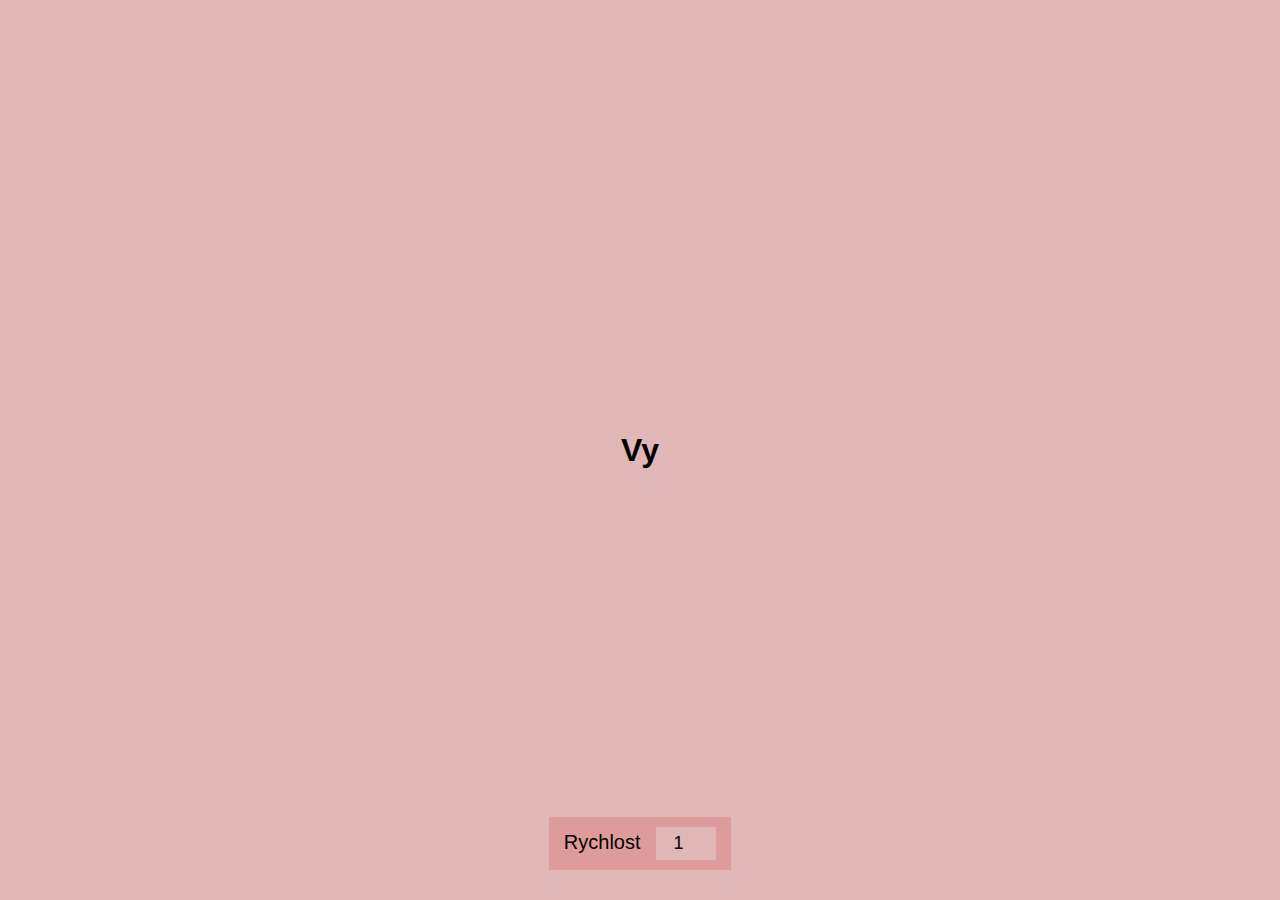
<file: [HSB] JavaScript projekty/[HSB] Auto. vyplňování (JS)/index.html>
<!DOCTYPE html>
<html lang="cs">
<head>
    <meta charset="UTF-8">
    <meta http-equiv="X-UA-Compatible" content="IE=edge">
    <meta name="viewport" content="width=device-width, initial-scale=1.0">
    <link rel="stylesheet" href="style.css">
    <title>JavaScript</title>
</head>
<body>
    
    <h1 id="text">Pokročilý JavaScript</h1>

    <div>
        <label for="speed">Rychlost</label>
        <input type="number" id="speed" value="1" min="1" max="5" step="1">
    </div>

    <script src="script.js"></script>
</body>
</html>
</file>
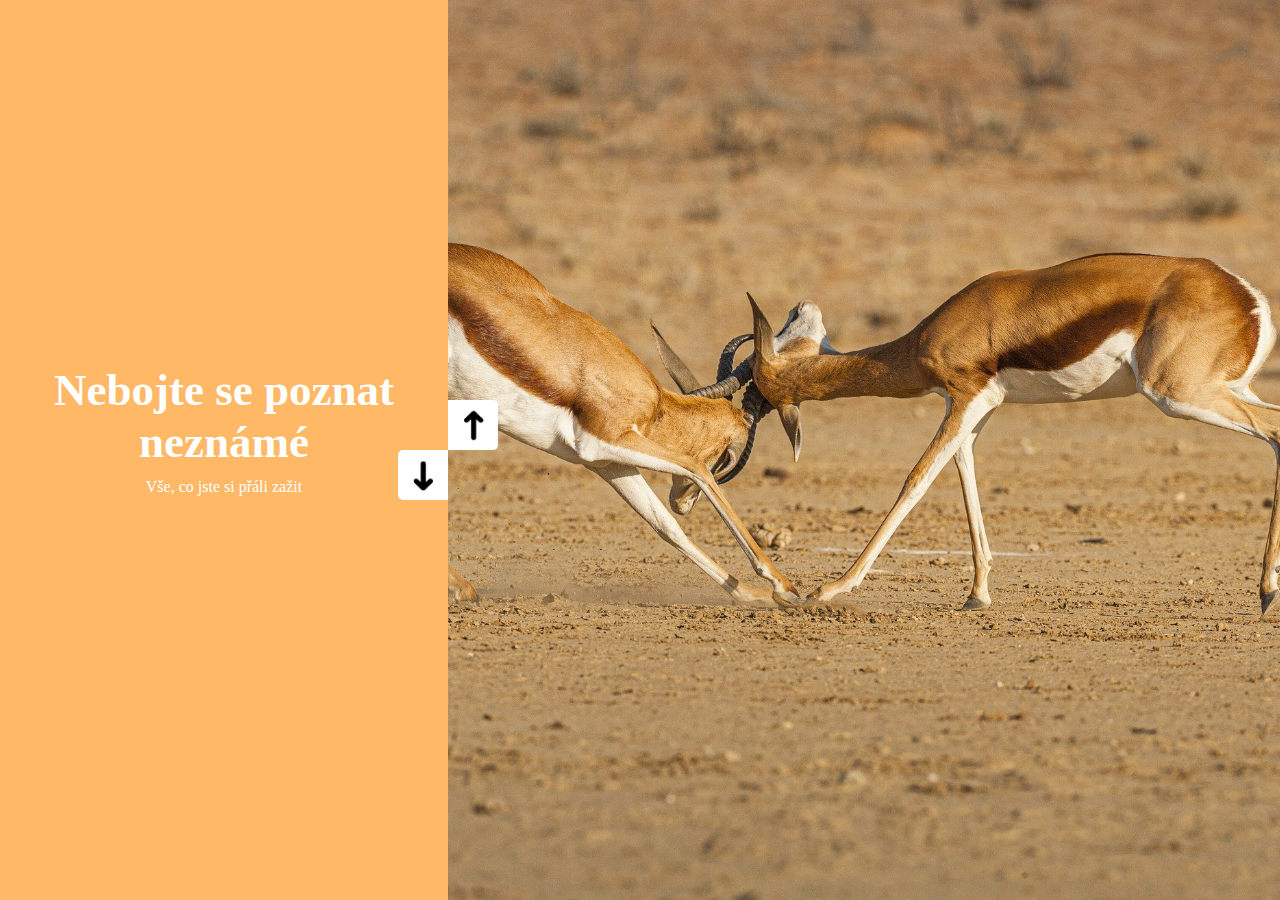
<file: [HSB] JavaScript projekty/[HSB] Dvojitý úvodní banner (JS)/index.html>
<!DOCTYPE html>
<html lang="en">
<head>
    <meta charset="UTF-8">
    <meta http-equiv="X-UA-Compatible" content="IE=edge">
    <meta name="viewport" content="width=device-width, initial-scale=1.0">
    <link rel="stylesheet" href="style.css">
    <title>Document</title>
</head>
<body>
    
    <div class="container-slider">
        <!-- Levá část s barvami a texty -->
        <div class="slide-left">
            <div class="color-1-slide">
                <h2>Nebojte se poznat neznámé</h2>
                <p>Vše, co jste si přáli zažit</p>
            </div>
        </div>
        <div class="slide-left">
            <div class="color-2-slide">
                <h2>Nebojte se poznat neznámé</h2>
                <p>Vše, co jste si přáli zažit</p>
            </div>
        </div>
        <div class="slide-left">
            <div class="color-3-slide">
                <h2>Nebojte se poznat neznámé</h2>
                <p>Vše, co jste si přáli zažit</p>
            </div>
        </div>
        <div class="slide-left">
            <div class="color-4-slide">
                <h2>Nebojte se poznat neznámé</h2>
                <p>Vše, co jste si přáli zažit</p>
            </div>
        </div>

        <!-- Pravá část s obrázky  -->
        <div class="slide-right">
            <div class="image-1"></div>
            <div class="image-2"></div>
            <div class="image-3"></div>
            <div class="image-4"></div>
        </div>

        <!-- Ikonky šipek -->
        <div class="arrow-buttons">
            <div class="arrow arrow-down">
                <img src="img/arrow-down.png" alt="">
            </div>

            <div class="arrow arrow-up">
                <img src="img/arrow-up.png" alt="">
            </div>
        </div>
    </div>

    <script src="script.js"></script>
</body>
</html>
</file>
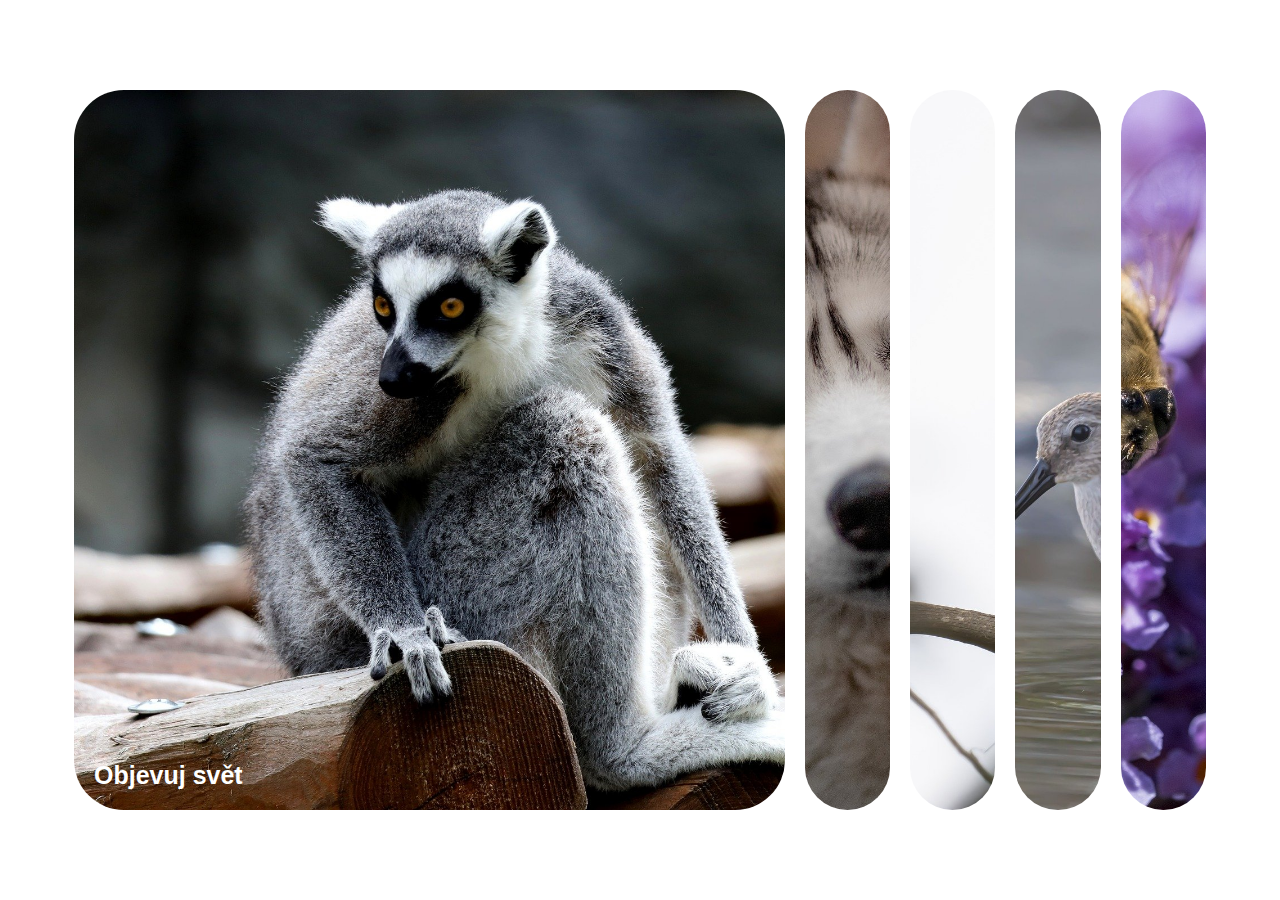
<file: [HSB] JavaScript projekty/[HSB] Expandující fotogalerie (JS)/index.html>
<!DOCTYPE html>
<html lang="cs">
<head>
    <meta charset="UTF-8">
    <meta http-equiv="X-UA-Compatible" content="IE=edge">
    <meta name="viewport" content="width=device-width, initial-scale=1.0">
    <link rel="stylesheet" href="style.css">
    <title>Expandující fotogalerie</title>
</head>
<body>
    
    <div class="container">
        <div class="slide img1 active">
            <h2>Objevuj svět</h2>
        </div>

        <div class="slide img2">
            <h2>Objevuj psí plemena</h2>
        </div>

        <div class="slide img3">
            <h2>Objevuj velké ptactvo</h2>
        </div>

        <div class="slide img4">
            <h2>Objevuj malé ptactvo</h2>
        </div>

        <div class="slide img5">
            <h2>Objevuj včely</h2>
        </div>

    </div>


    <script src="script.js"></script>
</body>
</html>
</file>
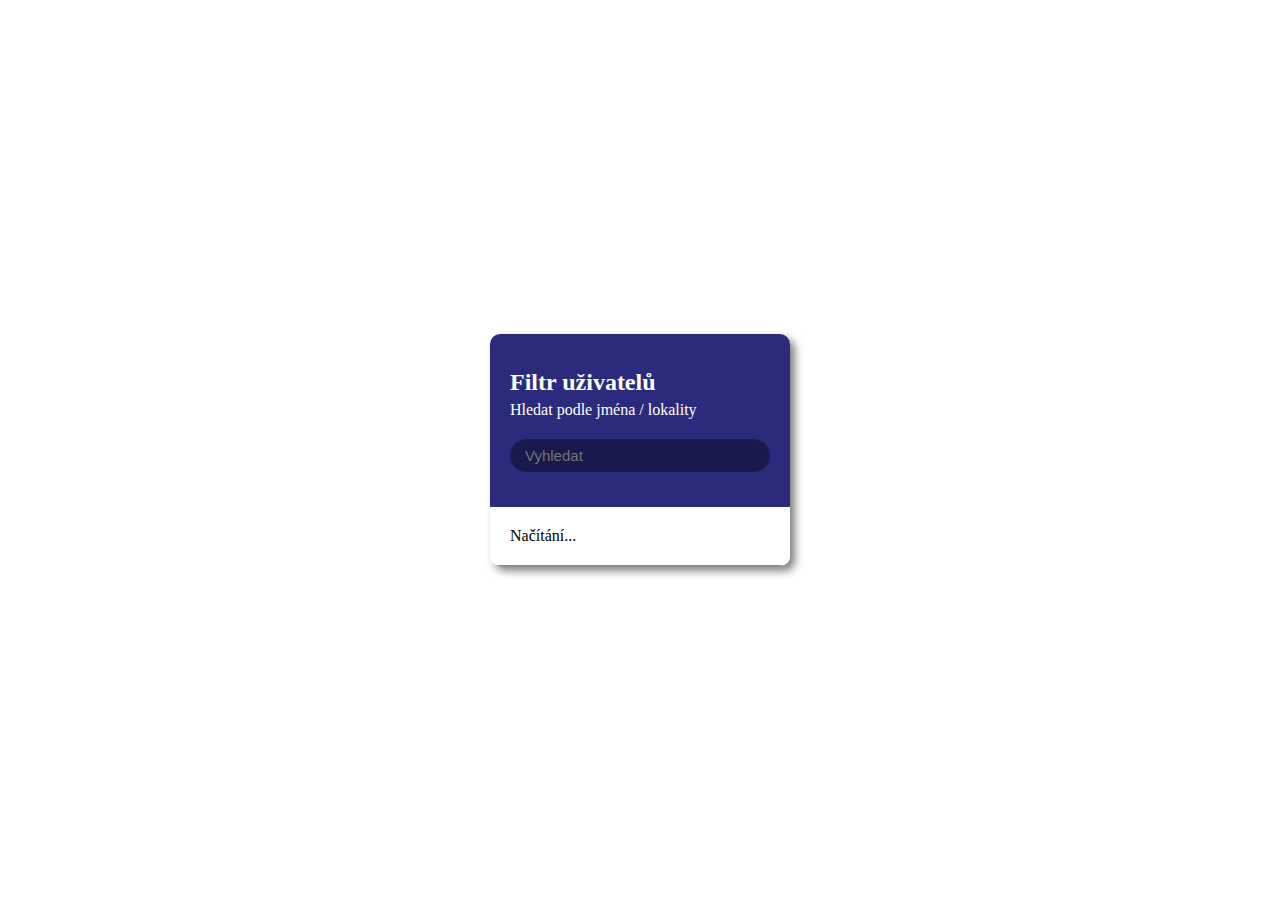
<file: [HSB] JavaScript projekty/[HSB] Filtrace uživatelů/index.html>
<!DOCTYPE html>
<html lang="en">
<head>
    <meta charset="UTF-8">
    <meta http-equiv="X-UA-Compatible" content="IE=edge">
    <meta name="viewport" content="width=device-width, initial-scale=1.0">
    <link rel="stylesheet" href="style.css">
    <title>Filtr uživatelů</title>
</head>
<body>
    

    <div class="filter-container">
        <header class="header">
            <h2 class="filter-heading">Filtr uživatelů</h2>
            <span class="filter-sub-heading">
                Hledat podle jména / lokality
            </span>

            <input type="text" class="input-filter" placeholder="Vyhledat">
        </header>

        <!-- Přidání random člověka skrz odkaz zde: https://randomuser.me -->
        <ul id="result-users" class="user-list">
            <!-- <li>
                <img src="https://randomuser.me/api/portraits/women/28.jpg" alt="Martina">
                <div class="user-information">
                    <h3>Martina Novotná</h3>
                    <p>Praha, ČR</p>
                </div>
            </li>
            <li>
                <img src="https://randomuser.me/api/portraits/women/27.jpg" alt="Martina">
                <div class="user-information">
                    <h3>Martina Novotná</h3>
                    <p>České Budějovice, ČR</p>
                </div>
            </li>
            <li>
                <img src="https://randomuser.me/api/portraits/women/26.jpg" alt="Martina">
                <div class="user-information">
                    <h3>Martina Novotná</h3>
                    <p>Český Krumlov, ČR</p>
                </div>
            </li> -->
            
            <li>Načítání...</li>

        </ul>
    </div>


    <script src="script.js"></script>
</body>
</html>
</file>
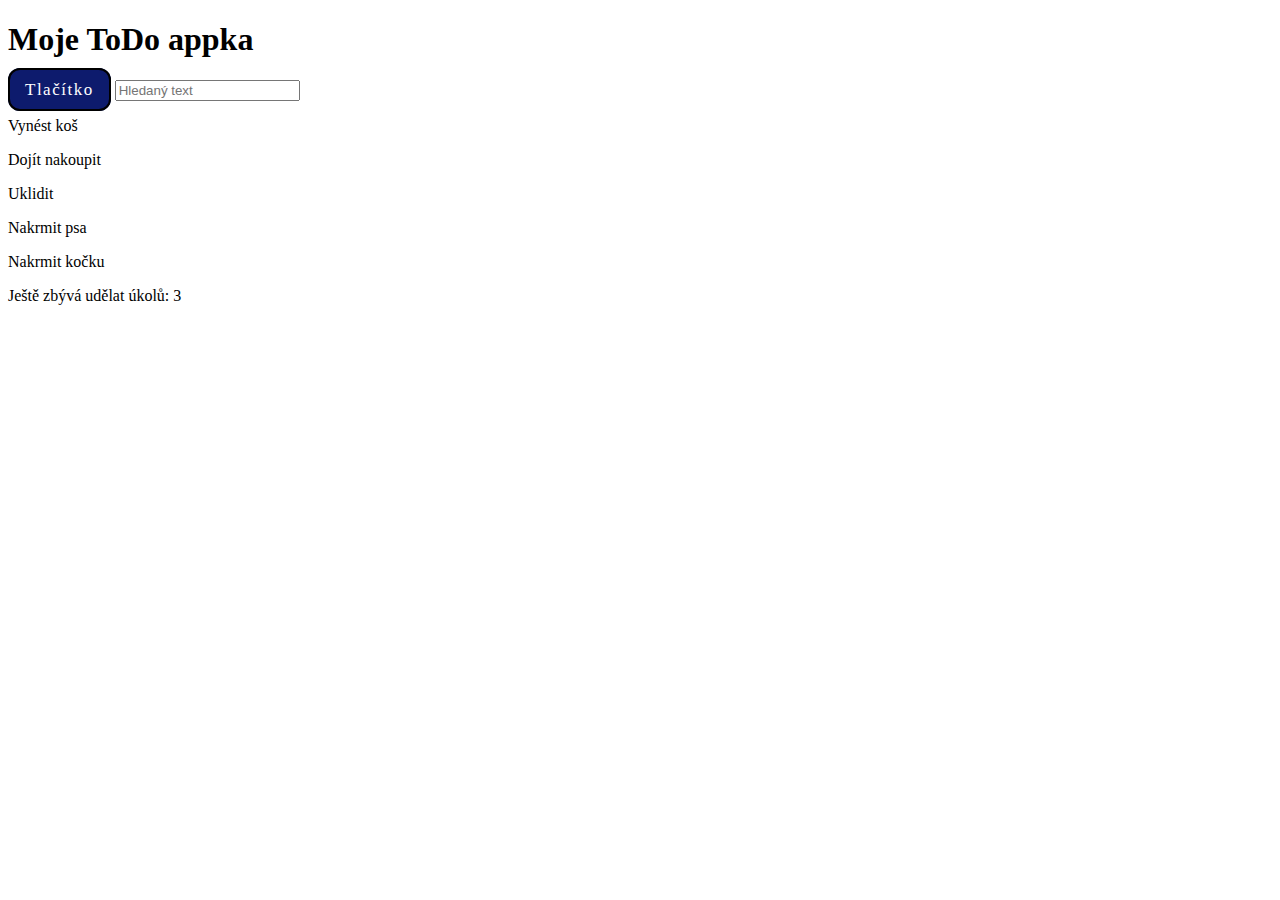
<file: [HSB] JavaScript projekty/[HSB] ToDoApp/toDoApp/toDoApp.html>
<!DOCTYPE html>
<html lang="cs">
<head>
    <meta charset="UTF-8">
    <meta http-equiv="X-UA-Compatible" content="IE=edge">
    <meta name="viewport" content="width=device-width, initial-scale=1.0">
    <link rel="stylesheet" href="toDoApp.css">
    <title>Document</title>
</head>
<body>

    

    <header>
        <h1>Moje ToDo appka</h1>
    </header>

    <main>
        <a href="#" class="myBtn">Tlačítko</a>
        <input type="text" id="search-text" placeholder="Hledaný text">

        <div id="results-toDos">

        </div>
    </main>

    <script src="toDoApp.js"></script>
</body>
</html>
</file>
<file: [HSB] JavaScript projekty/[HSB] Auto. vyplňování (JS)/style.css>
* {
    margin: 0;
    padding: 0;
    box-sizing: border-box;
}

body {
    background-color: #e0b6b6;
    font-family: arial, sans-serif;
    height: 100vh;

    display: flex;
    flex-direction: column;
    align-items: center;
    justify-content: center;
}

div {
    position: absolute;
    bottom: 30px;
    background: #de9b9b;
    font-size: 20px;
    padding: 10px 15px;
}

input {
    width: 60px;
    padding: 6px;
    font-size: 18px;
    background-color: #e0b6b6;
    border: none;
    text-align: center;
}

label {
    margin-right: 10px;

}

/* Když na to kliknu či dojedu tabulátorem tak se nic nestane. To focus znamená když se na to zaměřím */
input:focus {
    outline: none;
}
</file>
<file: [HSB] JavaScript projekty/[HSB] Dvojitý úvodní banner (JS)/style.css>
/* Obecné */
* {
    margin: 0;
    padding: 0;
    box-sizing: border-box;
}

body {
    height: 100vh;
}

/* Container  */
.container-slider {
    position: relative;
    width: 100vw;
    height: 100vh;
    overflow: hidden;
}

/* Levá část s barvami a texty */
.slide-left {
    position: absolute;
    width: 35%;
    height: 100%;
    top: 0;
    left: 0;

    transition: transform .5s linear;
}

.slide-left > div {
    width: 100%;
    height: 100%;
    display: flex;
    flex-direction: column;
    align-items: center;
    justify-content: center;
    color: white;
    text-align: center;
}

.slide-left h2 {
    font-size: 45px;
    margin-bottom: 10px;
    margin-top: -40px;
}

.color-1-slide {
    background-color: #45a8bc;
}

.color-2-slide {
    background-color: #2A86BA;
}

.color-3-slide {
    background-color: #252E33;
}

.color-4-slide {
    background-color: #FFB866;
}

/* Pravá část s obrázky */

.slide-right {
    position: absolute;
    width: 65%;
    height: 100%;
    top: 0;
    left: 35%;

    transition: transform .5s linear;
}

.slide-right > div {
    /* Ve skutečnosti je 65% */
    width: 100%;
    height: 100%;
    background-repeat: no-repeat;
    background-size: cover;
    background-position: center center;
}

.image-1 {
    background-image: url(img/obr1.jpg);
}

.image-2 {
    background-image: url(img/obr2.jpg);
}

.image-3 {
    background-image: url(img/obr3.jpg);
}

.image-4 {
    background-image: url(img/obr4.jpg);
}

/* Ikonky šipek */
.container-slider .arrow-buttons .arrow {
    position: absolute;
    z-index: 100;
    left: 35%;
    top: 50%;
}

.arrow img {
    width: 50px;
}

.arrow-down img {
    transform: translateX(-100%);
    border-top-left-radius: 5px;
    border-bottom-left-radius: 5px;
}

.arrow-down img:hover {
    border: 1px solid #000;
}

.arrow-up img {
    transform: translateY(-100%);
    border-top-right-radius: 5px;
    border-bottom-right-radius: 5px;
}

.arrow-up img:hover {
    border: 1px solid #000;
}
</file>
<file: [HSB] JavaScript projekty/[HSB] Expandující fotogalerie (JS)/style.css>
* {
    margin: 0;
    padding: 0;
    box-sizing: border-box;
}

body {
    font-family: sans-serif;
    height: 100vh;


    display: flex;
    align-items: center;
    justify-content: center;

    overflow: hidden;
}

.img1 {
    background-image: url(img/obr1.jpg);
}

.img2 {
    background-image: url(img/obr2.jpg);
}

.img3 {
    background-image: url(img/obr3.jpg);
}

.img4 {
    background-image: url(img/obr4.jpg);
}

.img5 {
    background-image: url(img/obr5.jpg);
}

.container {
    display: flex;
    width: 90vw;
}

.slide {
    background-size: cover;
    background-repeat: no-repeat;
    background-position: center;
    height: 80vh;

    border-radius: 50px;
    color: #fff;
    cursor: pointer;
    margin: 10px;

    flex: 0.6;

    position: relative;
    transition: flex 0.4s ease-in-out;
}


.slide h2 { 
    font-size: 25px;
    position: absolute;
    bottom: 20px;
    left: 20px;
    opacity: 0;
}


.slide.active { 
    flex: 5;
}


.slide.active h2 {
    opacity: 1;
    transition: opacity 1s ease-in-out;
}

@media(max-width: 600px){
    .container {
        width: 100vw;
    }

    .slide:nth-of-type(4), .slide:nth-of-type(5){
        display: none;
    }

    .slide h2 {
        display: none;
    }
}
</file>
<file: [HSB] JavaScript projekty/[HSB] Filtrace uživatelů/style.css>
* {
    margin: 0;
    padding: 0;
    box-sizing: border-box;
}

Body {
    height: 100vh;
    display: flex;
    align-items: center;
    justify-content: center;
}

.filter-container {
    box-shadow: 5px 5px 8px rgba(0,0,0,0.5);
    border-radius: 10px;
    width: 300px;
    overflow: hidden;
}

.header {
    background-color: rgb(43, 43, 125);
    color: #ffff;
    padding: 35px 20px;
}


.filter-sub-heading {
    display: block;
    margin: 5px 0 20px 0;
}

.input-filter {
    background-color: rgba(0,0,0,0.4);
    border: 0;
    border-radius: 30px;
    color: #fff;
    font-size: 15px;
    padding: 8px 15px;
    width: 100%;
    outline: none;
}

.user-list {
    background-color: #fff;
    list-style-type: none;
    max-height: 400px;
    overflow-y: auto;
}

.user-list li {
    display: flex;
    padding: 20px;
    border-bottom: 1px solid rgb(133, 133, 133);
}

.user-list img {
    border-radius: 50%;
    width: 50px;
    height: 50px;
}

.user-information {
    margin-left: 10px;
}

.user-information h3 {
    margin-bottom: 10px;
}

.user-information p {
    font-size: 13px;
}

.user-list li.hide {
    display: none;
}
</file>
<file: [HSB] JavaScript projekty/[HSB] ToDoApp/toDoApp/toDoApp.css>
.myBtn {
    text-decoration: none;
    font-size: 17px;
    border: 2px solid black;
    padding: 10px 15px;
    border-radius: 12px;
    background: rgb(13, 27, 109);
    color: #fff;
    letter-spacing: 1.5px;
    /* padding-bottom: 5px; */
}

.myBtn:hover {
    background: rgb(13, 27, 109);
}
</file>
